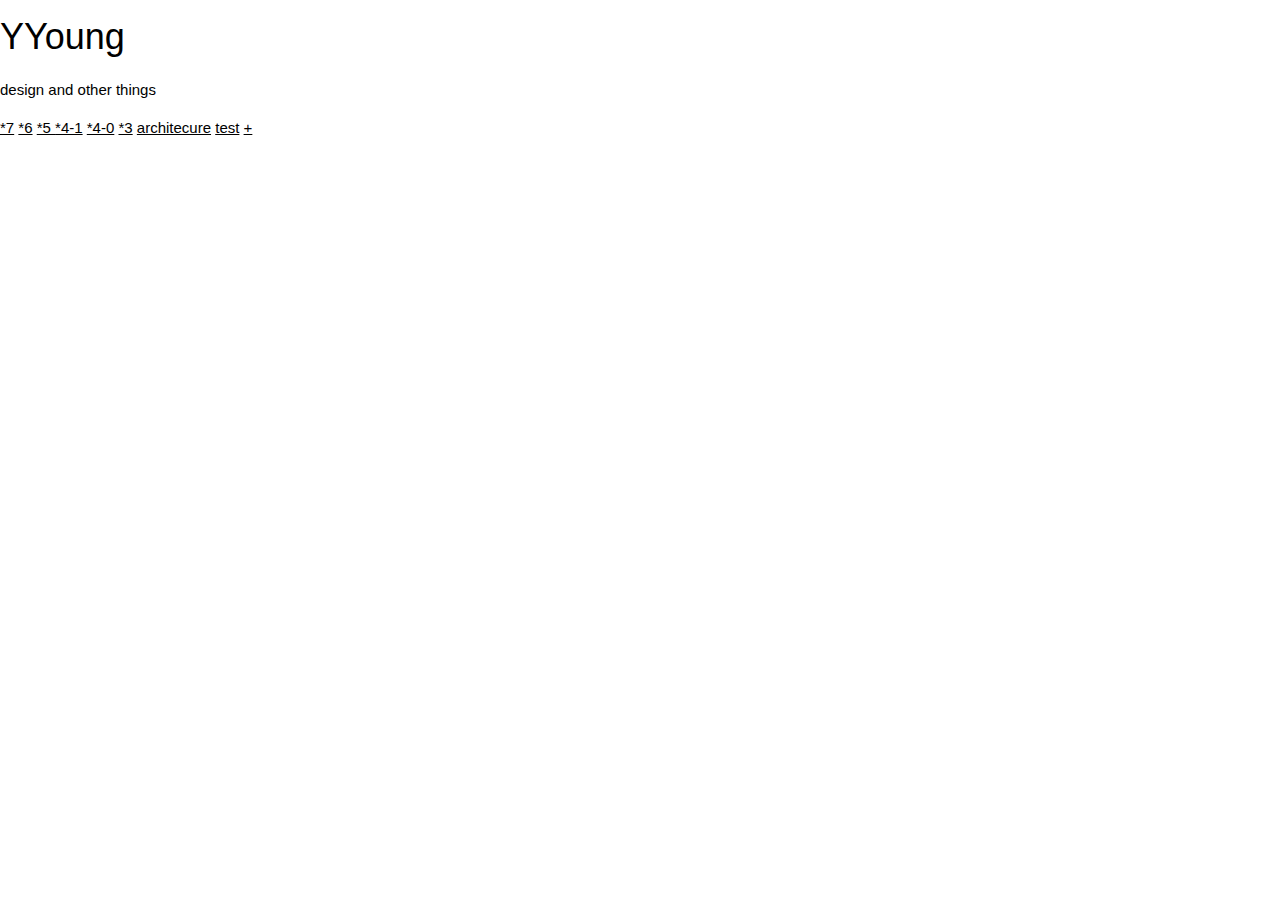
<file: index.html>
<!DOCTYPE html>
<html>
  <head>
    <title>YY17</title>
    <link rel="stylesheet" type="text/css" href="css/style.css">
  </head>
  <body>
    <h1>YYoung</h1>
    <p> design and other things </p>
    <a href="weather.html",>*7</a>
    <a href="assignmentcrit.html",>*6</a>
    <a href="assignment5.html",> *5 </a>
    <a href="assignment41.html",>*4-1</a>
    <a href="assignment40.html",> *4-0</a>
    <a href="assignment3.html",>*3</a>
    <a href=".html">architecure</a>
    <a href="test.html">test</a>
    <a href="new-page.html">+</a>
    <link rel="stylesheet" href="https://www.w3schools.com/w3css/4/w3.css">
  </body>
</html>
</file>
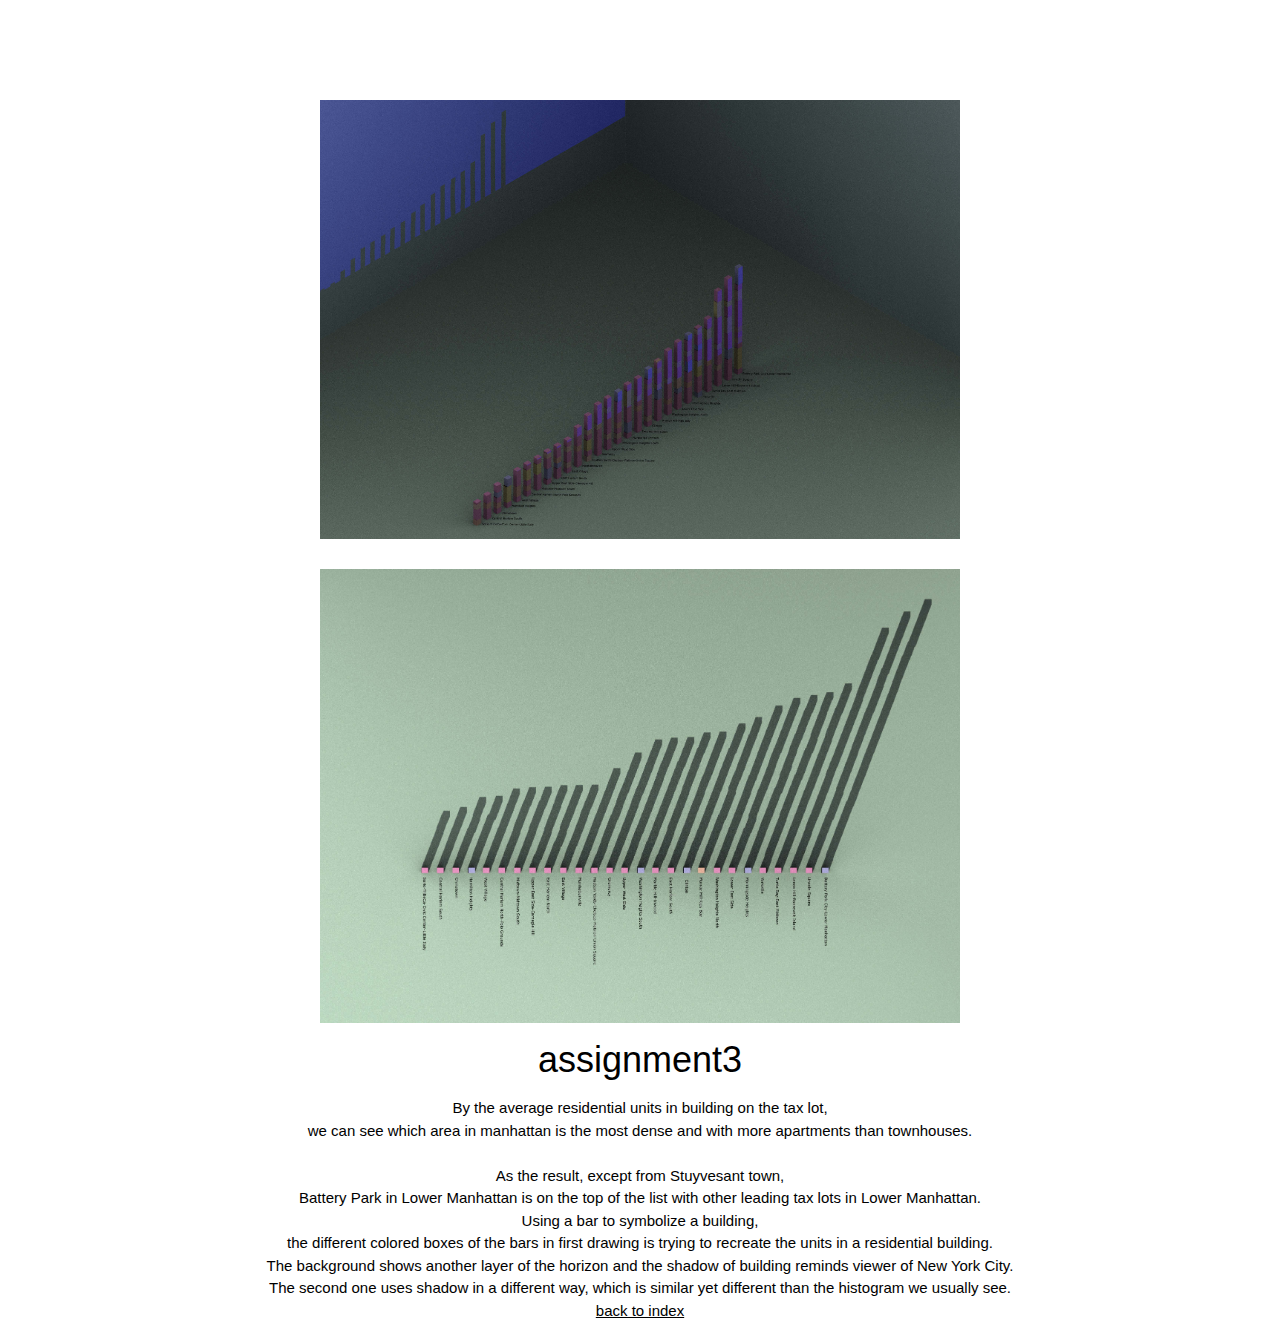
<file: assignment3.html>
<!DOCTYPE html>
<html>
  <head>
    <title>YY17</title>
    <link rel="stylesheet" type="text/css" href="css/style.css">
  </head>
  <body >
    <body align="center">
    <img src= "img/data1.jpg" width="50%" style="padding-top:100px"/>
    <img src= "img/data2.jpg" width="50%" style="padding-top:30px"/>
    <h1>assignment3</h1>
       <div margin="100px 500px 700px 500px;" text-align="left"  >
         By the average residential units in building on the tax lot,
         <br>we can see which area in manhattan is the most dense and with more apartments than townhouses.
       <br><br>As the result, except from Stuyvesant town,
       <br>Battery Park in Lower Manhattan is on the top of the list with other leading tax lots in Lower Manhattan.
       <br>Using a bar to symbolize a building,
       <br>the different colored boxes of the bars in first drawing is trying to recreate the units in a residential building.
       <br>The background shows another layer of the horizon and the shadow of building reminds viewer of New York City.
       <br>The second one uses shadow in a different way, which is similar yet different than the histogram we usually see.</div>
    <a href="index.html"> back to index </a>
    <link rel="stylesheet" href="https://www.w3schools.com/w3css/4/w3.css">
  </body>
</html>
</file>
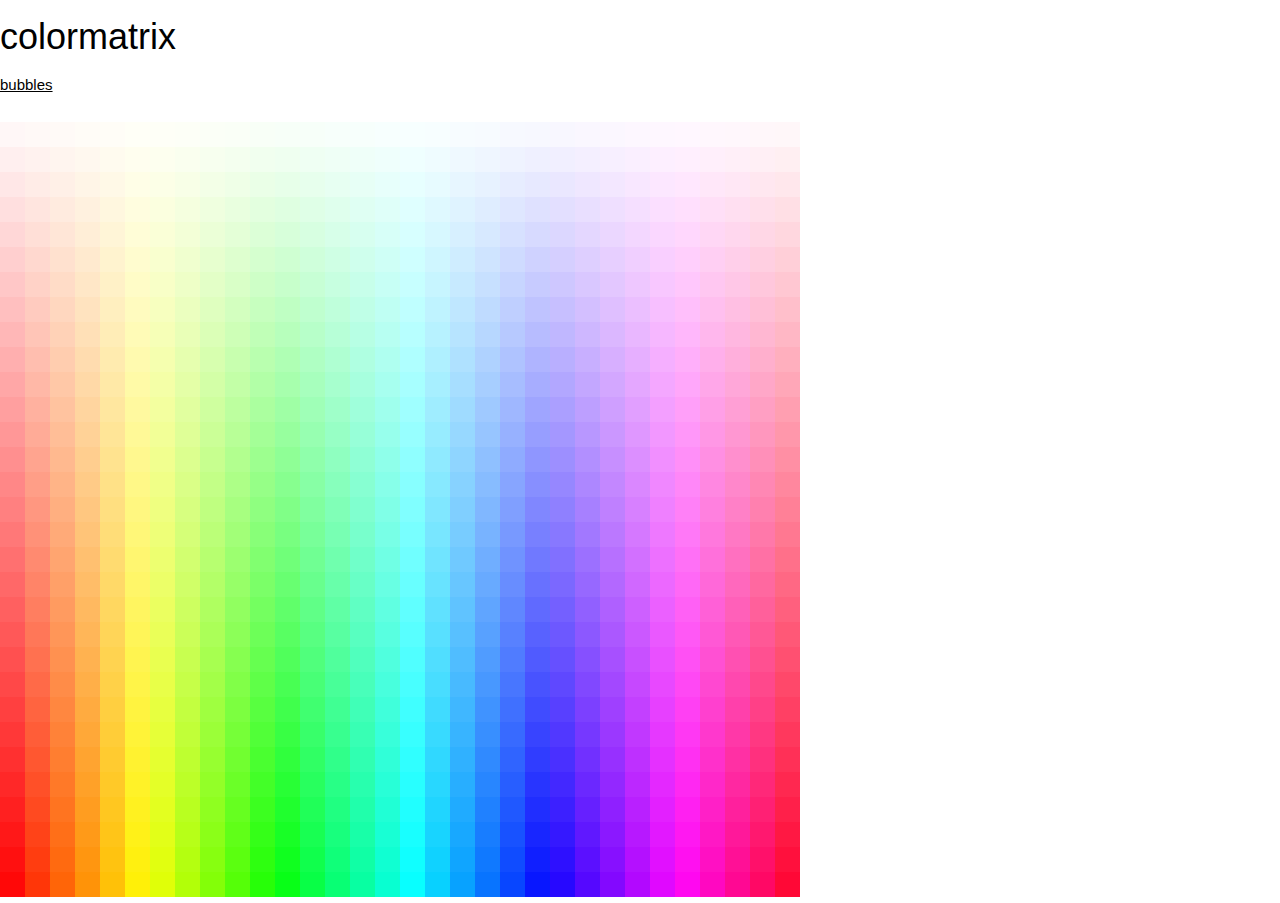
<file: assignment4.html>
<!DOCTYPE html>
<html>
  <head>
    <title>YY17</title>
    <link rel="stylesheet" type="text/css" href="css/style.css">
  </head>
  <body>
    <script language="javascript" type="text/javascript" src="libraries/p5.js"></script>
    <script language="javascript" type="text/javascript" src="js/sketch.js"></script>

    <div class= "title">
      <h1>colormatrix</h1>
        <a href="assignment41.html"> bubbles </a>
    </div>
    <link rel="stylesheet" href="https://www.w3schools.com/w3css/4/w3.css">
  </body>
</html>
</file>
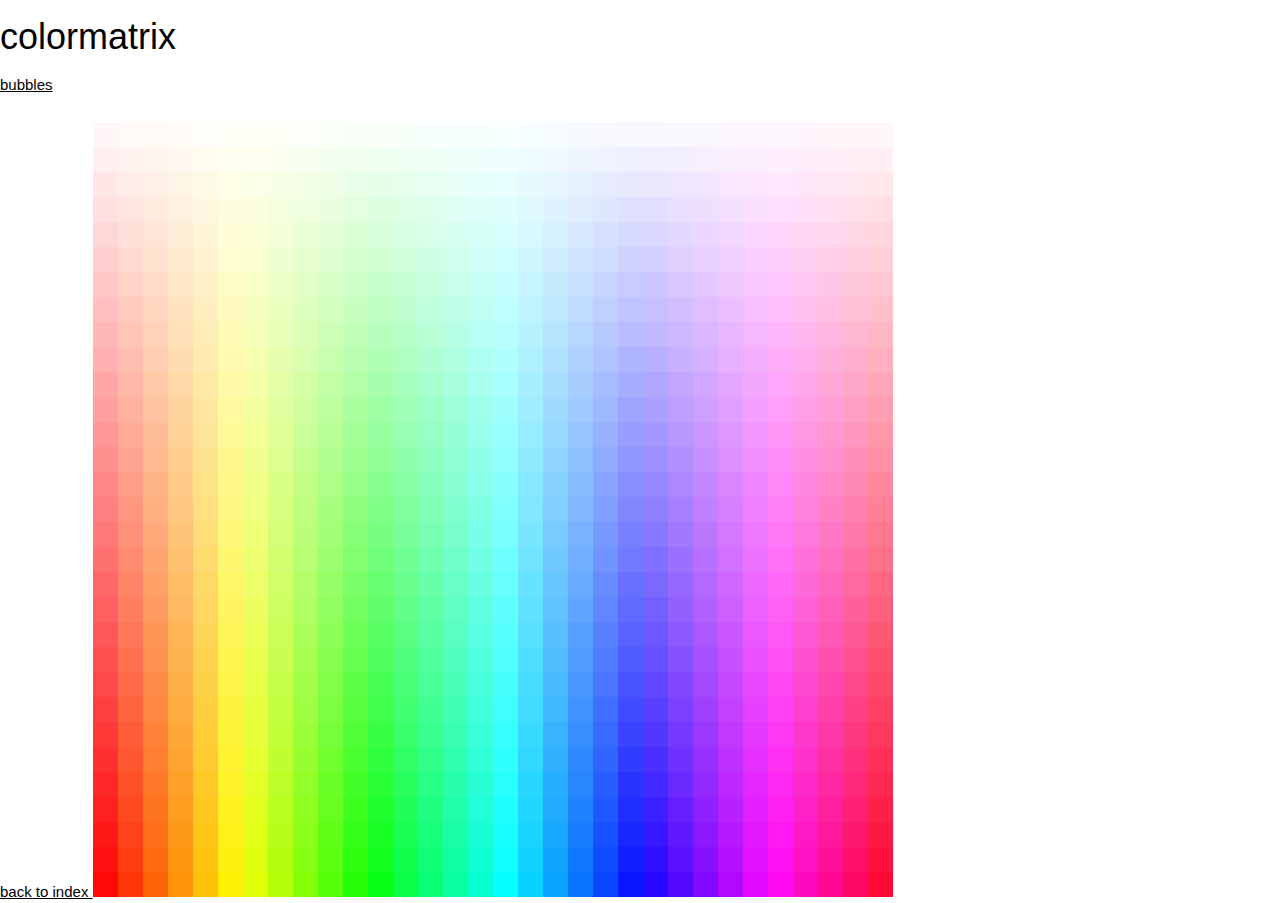
<file: assignment40.html>
<!DOCTYPE html>
<html>
  <head>
    <title>YY17</title>
   <link rel="stylesheet" type="text/css" href="css/style.css">
  </head>
  <body>
    <script language="javascript" type="text/javascript" src="libraries/p5.js"></script>
    <script language="javascript" type="text/javascript" src="js/sketch.js"></script>
    <div class= "title">
      <h1>colormatrix</h1>
        <a href="assignment41.html"> bubbles </a>
    </div>
      <a href="index.html"> back to index </a>
    <link rel="stylesheet" href="https://www.w3schools.com/w3css/4/w3.css">
  </body>
</html>
</file>
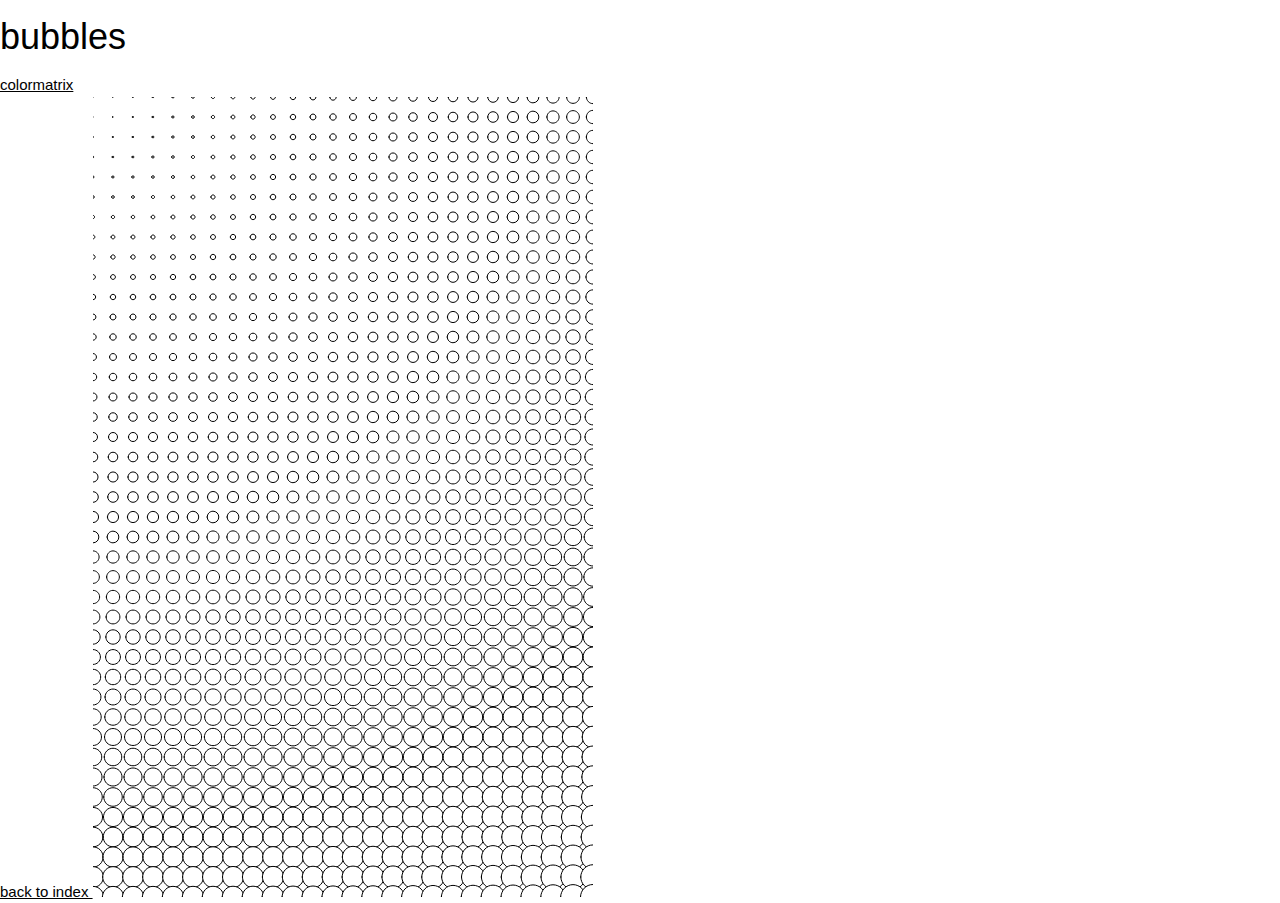
<file: assignment41.html>
<!DOCTYPE html>
<html>
  <head>
    <title>YY17</title>
   <link rel="stylesheet" type="text/css" href="css/style.css">
  </head>
  <body>
    <script language="javascript" type="text/javascript" src="libraries/p5.js"></script>
    <script language="javascript" type="text/javascript" src="js/bubbles.js"></script>
    <div class= "title">
      <h1>bubbles</h1>
        <a href="assignment40.html"> colormatrix </a>
    </div>
      <a href="index.html"> back to index </a>
    <link rel="stylesheet" href="https://www.w3schools.com/w3css/4/w3.css">
  </body>
</html>
</file>
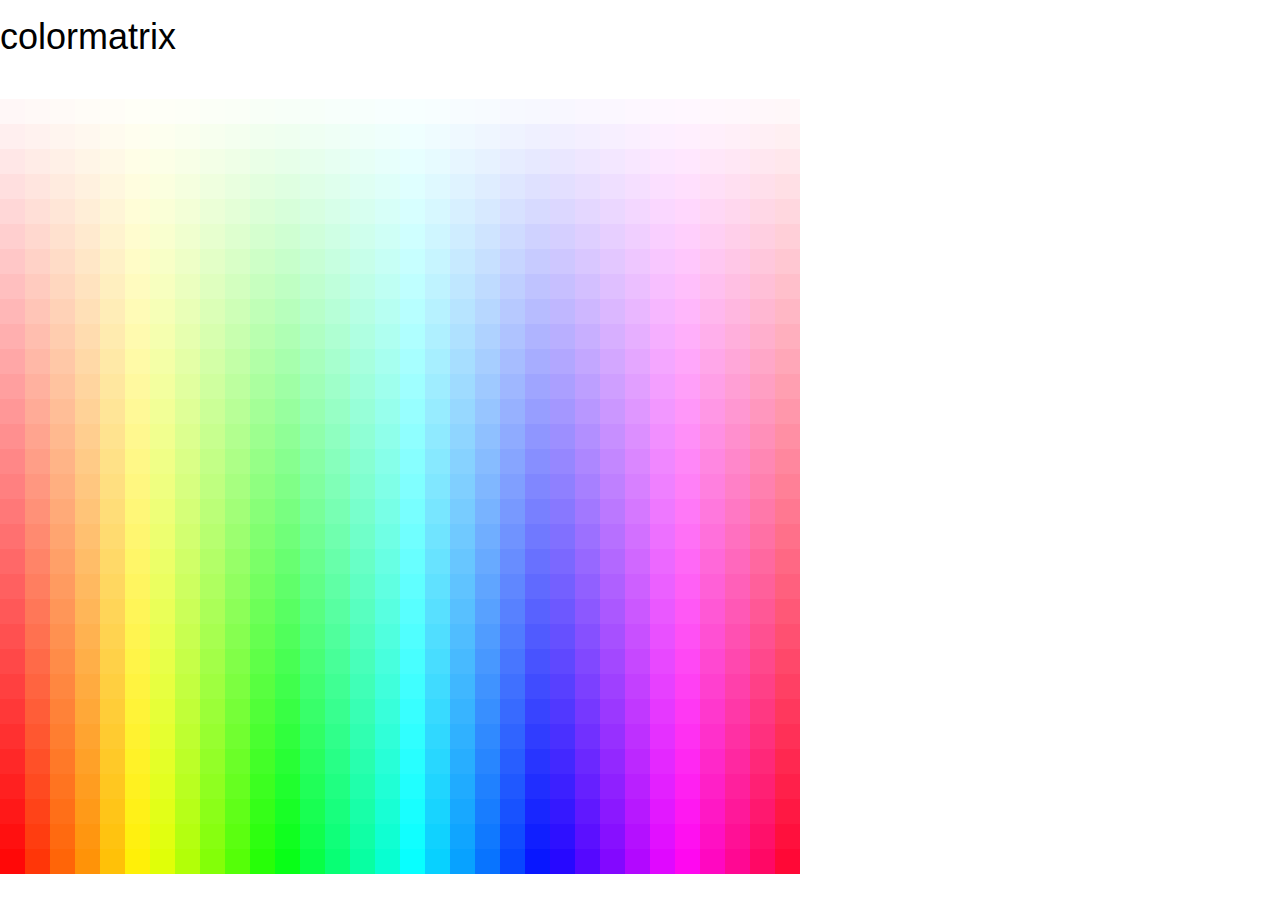
<file: assignment42.html>
<!DOCTYPE html>
<html>
  <head>
    <title>YY17</title>
    <!-- Stylesheet link -->
    <link rel="stylesheet" type="text/css" href="css/style.css">
    <!-- Link to the p5.js library -->
    <script language="javascript" type="text/javascript" src="libraries/p5.js"></script>
    <!-- Link to p5 sketch file -->
    <script language="javascript" type="text/javascript" src="js/sketch.js"></script>
  </head>
  <body>
    <div class= "title">
      <h1>colormatrix</h1>
    </div>
    <link rel="stylesheet" href="https://www.w3schools.com/w3css/4/w3.css">
  </body>
</html>
</file>
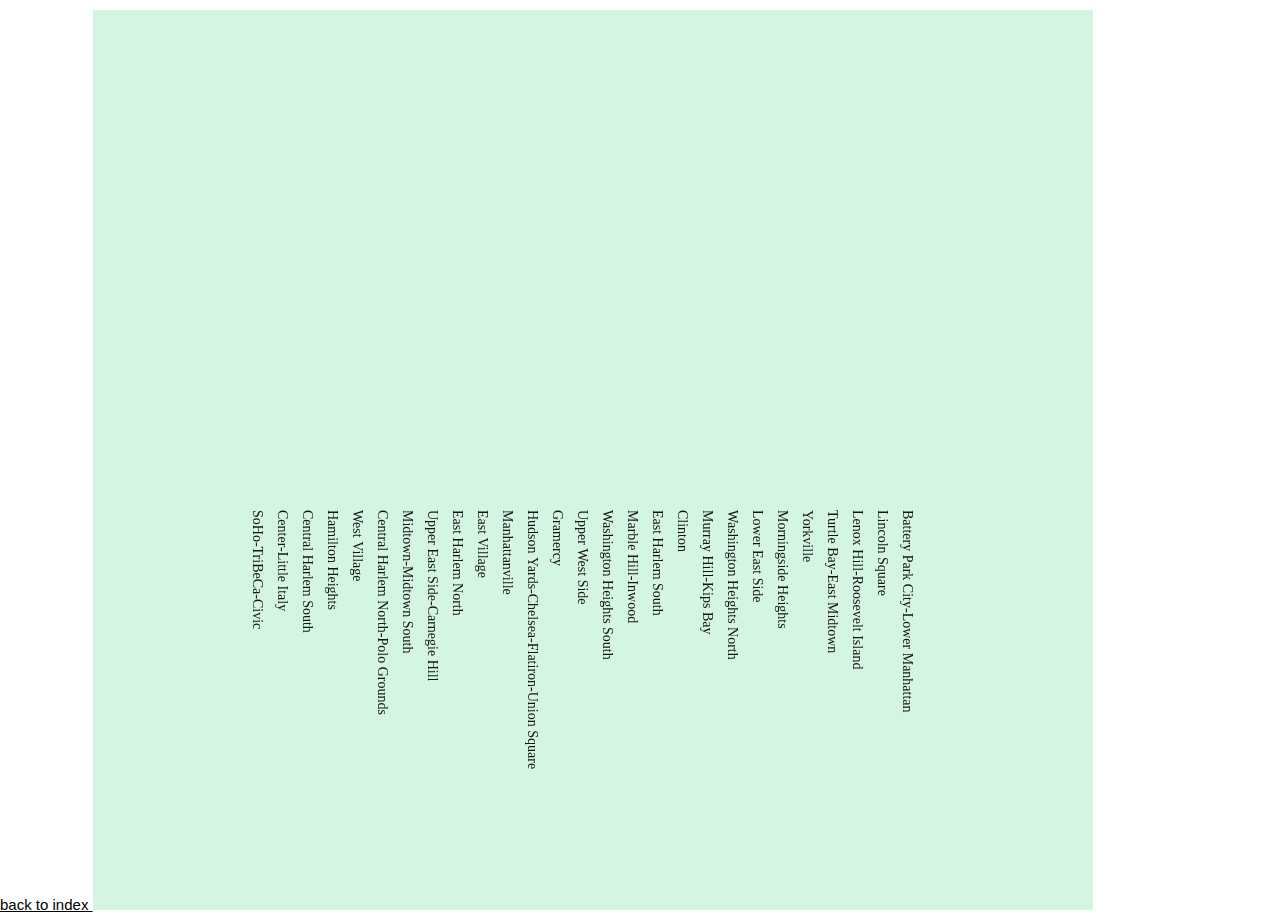
<file: assignment5.html>
<!DOCTYPE html>
<html>
  <head>
    <title>YY17</title>
   <link rel="stylesheet" type="text/css" href="css/style.css">
  </head>
  <body>
    <script language="javascript" type="text/javascript" src="libraries/p5.js"></script>
    <script language="javascript" type="text/javascript" src="js/A6.js"></script>
    <div class= "title">
      <h1></h1>

    </div>
      <a href="index.html"> back to index </a>
    <link rel="stylesheet" href="https://www.w3schools.com/w3css/4/w3.css">
  </body>
</html>
</file>
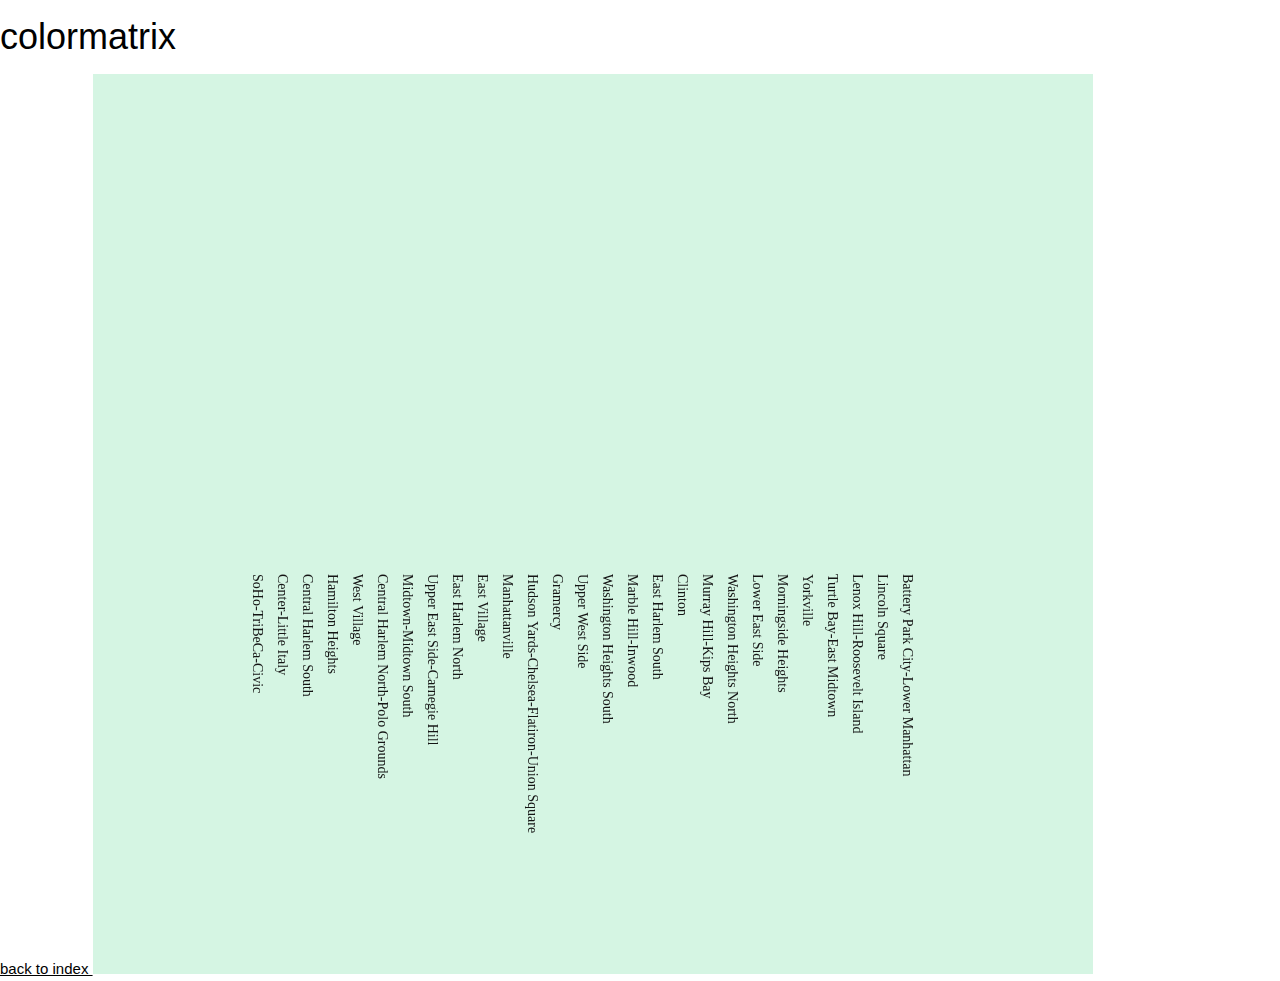
<file: assignment51.html>
<!DOCTYPE html>
<html>
  <head>
    <title>YY17</title>
   <link rel="stylesheet" type="text/css" href="css/style.css">
  </head>
  <body>
    <script language="javascript" type="text/javascript" src="libraries/p5.js"></script>
    <script language="javascript" type="text/javascript" src="js/A6.js"></script>
    <div class= "title">
      <h1>colormatrix</h1>

    </div>
      <a href="index.html"> back to index </a>
    <link rel="stylesheet" href="https://www.w3schools.com/w3css/4/w3.css">
  </body>
</html>
</file>
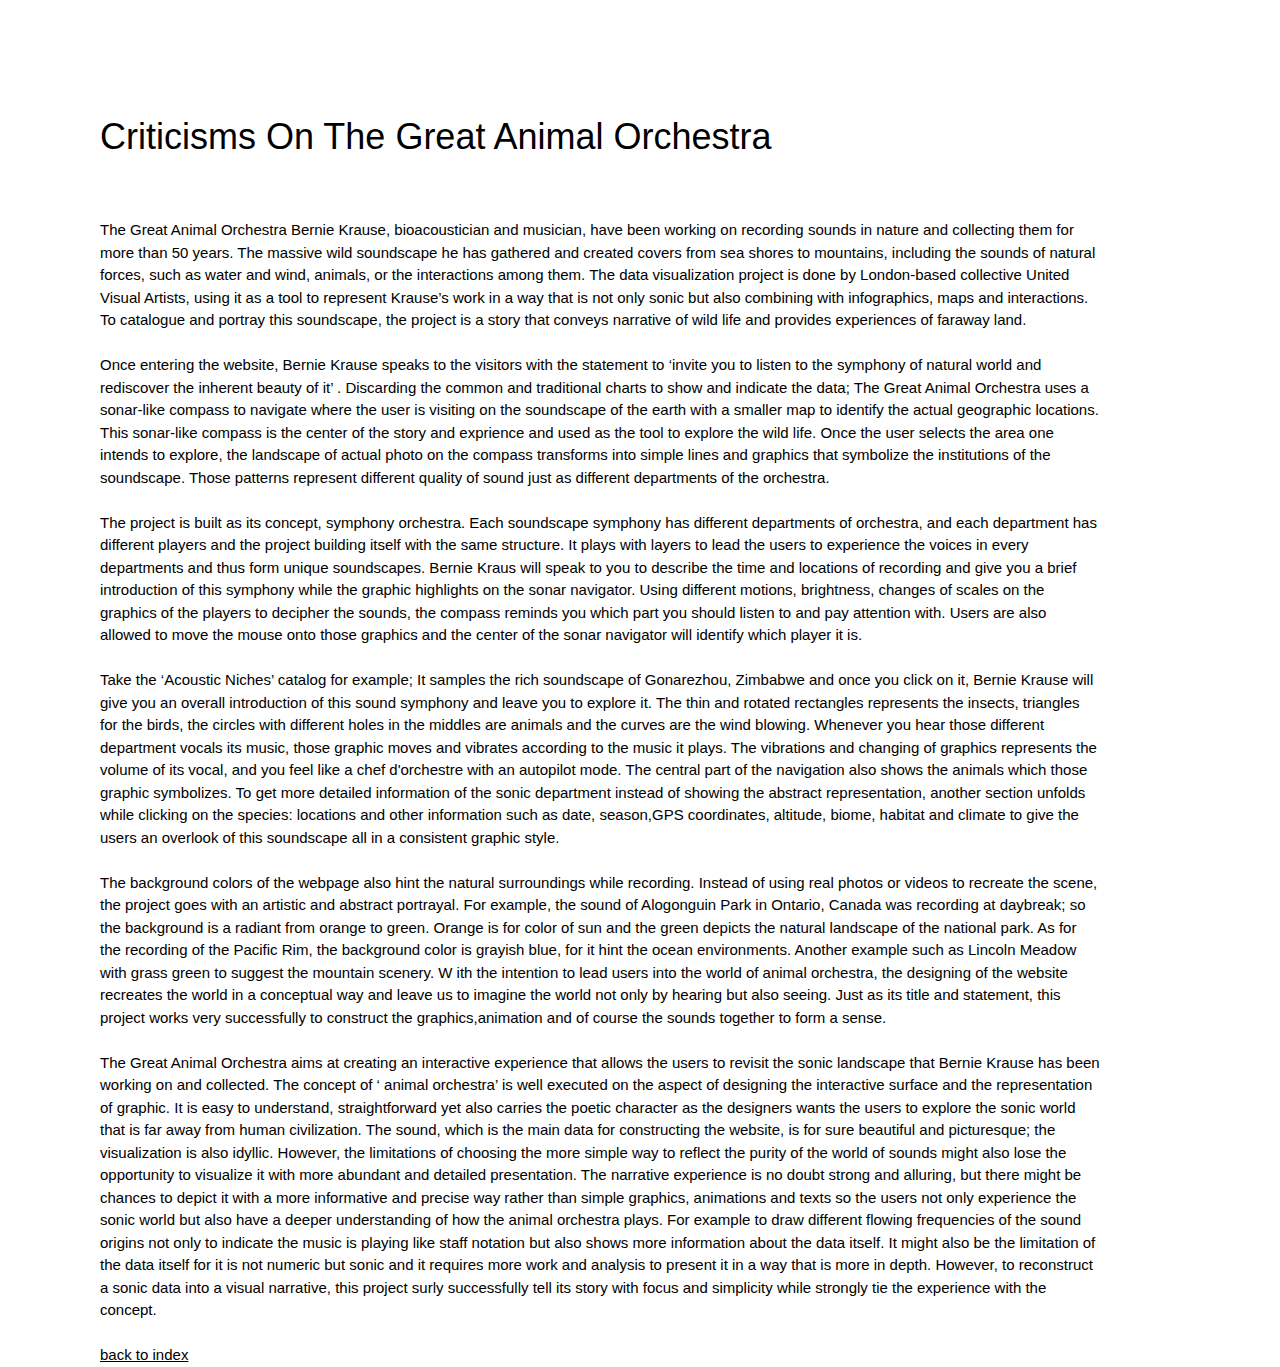
<file: assignmentcrit.html>
<!DOCTYPE html>
<html>
  <head>
    <title>YY17 </title>
    <link rel="stylesheet" type="text/css" href="css/style.css">
  </head>
  <body >
    <body align="left">
<div style="width:1200px;height:1000px;padding:100px 100px;">
    <h1>Criticisms On The Great Animal Orchestra</h1>

<br/>
<br/>
The Great Animal Orchestra
Bernie Krause, bioacoustician and musician, have been working on recording sounds in nature and collecting them for more than 50 years.
 The massive wild soundscape he has gathered and created covers from sea shores to mountains,
 including the sounds of natural forces, such as water and wind, animals, or the interactions among them.
 The data visualization project is done by London-based collective United Visual Artists,
 using it as a tool to represent Krause’s work in a way that is not only sonic but also combining with infographics, maps and interactions.
 To catalogue and portray this soundscape, the project is a story that conveys narrative of wild life and provides experiences of faraway land.
<br/>
<br/>
Once entering the website, Bernie Krause speaks to the visitors with the statement to ‘invite you
to listen to the symphony of natural world and rediscover the inherent beauty of it’ .
Discarding the common and traditional charts to show and indicate the data;
The Great Animal Orchestra uses a sonar-like compass to navigate where the user is visiting on the soundscape of the earth with a smaller map to identify the actual geographic locations.
This sonar-like compass is the center of the story and exprience and used as  the tool to explore the wild life.
Once the user selects the area one intends to explore,
the landscape of actual photo on the compass transforms into simple lines and graphics that symbolize the institutions of the soundscape.
Those patterns represent different quality of sound just as different departments of the orchestra.
<br/>
<br/>

The project is built as its concept, symphony orchestra.
Each soundscape symphony has different departments of orchestra, and each department has different players and the project building itself with the same structure.
It plays with layers to lead the users to experience the voices in every departments and thus form unique soundscapes.
Bernie Kraus will speak to you to describe the time and locations of recording and give you a brief introduction of this symphony while the graphic highlights on the sonar navigator.
Using different motions, brightness, changes of scales on the graphics of the players to decipher the sounds,
the compass reminds you which part you should listen to and pay attention with.
Users are also allowed to move the mouse onto those graphics and the center of the sonar navigator will identify which player it is.
<br/>
<br/>

Take the ‘Acoustic Niches’ catalog for example;
It samples the rich soundscape of Gonarezhou, Zimbabwe and once you click on it,
Bernie Krause will give you an overall introduction of this sound symphony and leave you to explore it.
The thin and rotated rectangles represents the insects,
triangles for the birds,
the circles with different holes in the middles are animals and the curves are the wind blowing.
Whenever you hear those different department vocals its music,
those graphic moves and vibrates according to the music it plays.
The vibrations and changing of graphics represents the volume of its vocal,
and you feel like a chef d'orchestre with an autopilot mode.
The central part of the navigation also shows the animals which those graphic symbolizes.
To get more detailed information of the sonic department instead of showing the abstract representation,
another section unfolds while clicking on the species:
locations and other information such as date, season,GPS coordinates, altitude, biome, habitat and climate to give the users an overlook of this soundscape all in a consistent graphic style.
<br/>
<br/>
The background colors of the webpage also hint the natural surroundings while recording.
Instead of using real photos or videos to recreate the scene,
the project goes with an artistic and abstract portrayal.
For example, the sound of Alogonguin Park in Ontario, Canada was recording at daybreak;
so the background is a radiant from orange to green.
Orange is for color of sun and the green depicts the natural landscape of the national park.
As for the recording of the Pacific Rim,
the background color is  grayish blue, for it  hint the ocean environments.
Another example such as Lincoln Meadow with grass green to suggest the mountain scenery. W
ith the intention to lead users into the world of animal orchestra,
the designing of the website recreates the world in a conceptual way and leave us to imagine the world not only by hearing but also seeing.
Just as its title and statement, this project works very successfully to construct the graphics,animation and of course the sounds together to form a sense.
<br/>
<br/>
The Great Animal Orchestra aims at creating an interactive experience that allows the users to revisit the sonic landscape that Bernie Krause has been working on and collected.
The concept of ‘ animal orchestra’ is well executed on the aspect of designing the interactive surface and the representation of graphic.
 It is easy to understand, straightforward yet also carries the poetic character as the designers wants the users to explore the sonic world that is far away from human civilization.
 The sound, which is the main data for constructing the website, is for sure beautiful and picturesque;
 the visualization is also idyllic.
 However, the limitations of choosing the more simple way to reflect the purity of the world of sounds might also lose the opportunity to visualize it with more abundant and detailed presentation.
 The narrative experience is no doubt strong and alluring, but there might be chances to depict it with a more informative and precise way rather than simple graphics, animations and texts so the users not only experience the sonic world but also have a deeper understanding of how the animal orchestra plays.
For example to draw different flowing frequencies of the sound origins not only to indicate the music is playing like staff notation but also shows more information about the data itself.
It might also be the limitation of the data itself for it is not numeric but sonic and it requires more work and analysis to present it in a way that is more in depth.
However, to reconstruct a sonic data into a visual narrative, this project surly successfully tell its story with focus and simplicity while strongly tie the experience with the concept.

<br/>
<br/>

    <a href="index.html"> back to index </a>

    </div>
    <link rel="stylesheet" href="https://www.w3schools.com/w3css/4/w3.css">
  </body>
</html>
</file>
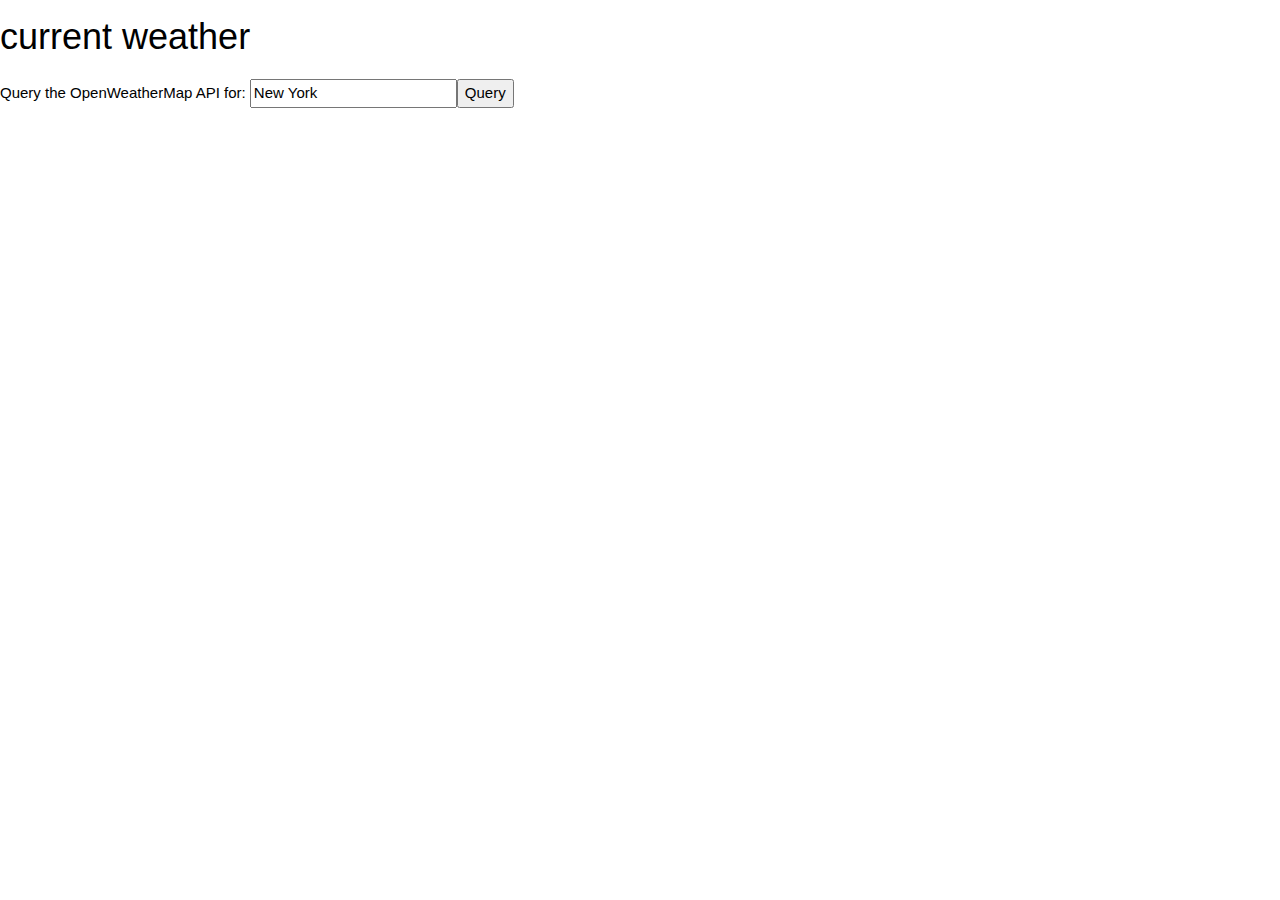
<file: weather.html>
<html>
  <head>
    <title>YY17</title>
    <link rel="stylesheet" type="text/css" href="css/style.css">

  </head>
  <body>

    <script language="javascript" type="text/javascript" src="libraries/p5.js"></script>
    <script language="javascript" type="text/javascript" src="libraries/addons/p5.dom.js"></script>
    <script language="javascript" type="text/javascript" src="js/weather.js"></script>
    <div class="title">
      <h1>current weather</h1>
      <p>Query the OpenWeatherMap API for: <input id="city" value="New York"></input><button id="submit">Query</button></p>
    </div>
    <link rel="stylesheet" href="https://www.w3schools.com/w3css/4/w3.css">
  </body>
</html>
</file>
<file: css/style.css>
body {
  background-color: #ffffff;
  <meta charset="UTF-8">
  <meta name="viewport" content="width=device-width, initial-scale=1">
}
p{
  color: #000000;
  font-family: "Verdana",sans-serif;
  font-size: 1 em;
  font-weight: 300;
  max-width: 1000px;


  ;
}
p.boldText {
  font-weight: normal;
  color: #000000;
  font-family: "optima",serif;
  font-size: 1.35em;
  font-weight: 300;
  max-width: 900px;
}
p#italicsText {
  font-style: italic;
}
</file>
